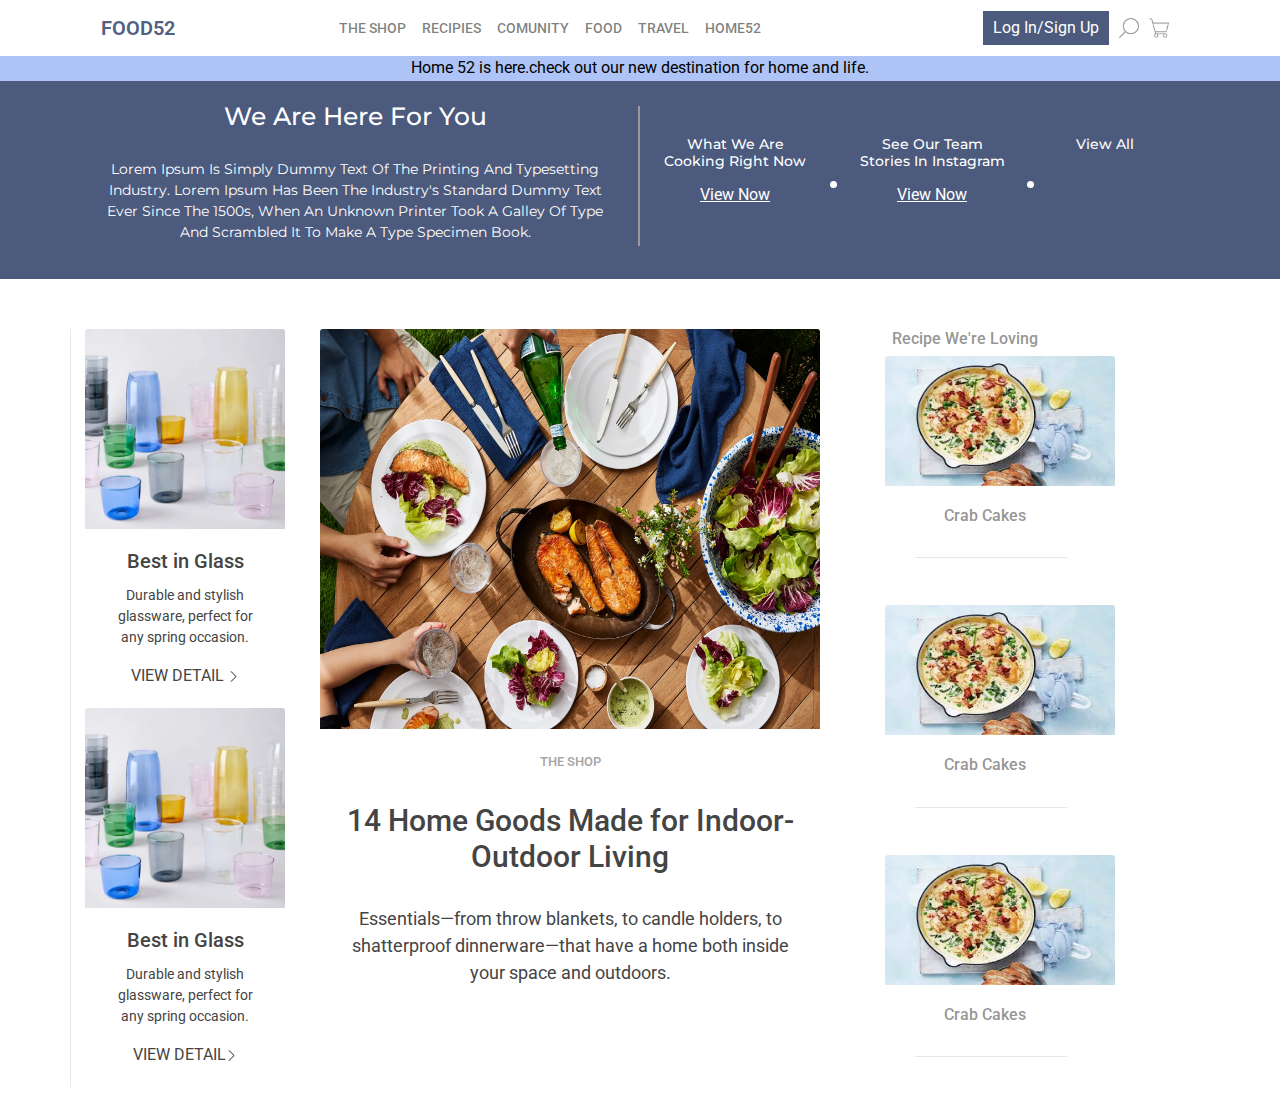
<file: index.html>
<!DOCTYPE html>
<html lang="en">
<head>
    <meta charset="UTF-8">
    <meta http-equiv="X-UA-Compatible" content="IE=edge">
    <meta name="viewport" content="width=device-width, initial-scale=1.0">
    <link rel="stylesheet" href="https://cdn.jsdelivr.net/npm/bootstrap@4.0.0/dist/css/bootstrap.min.css" integrity="sha384-Gn5384xqQ1aoWXA+058RXPxPg6fy4IWvTNh0E263XmFcJlSAwiGgFAW/dAiS6JXm" crossorigin="anonymous">
    
    
    <link rel="stylesheet" href="https://cdnjs.cloudflare.com/ajax/libs/font-awesome/4.7.0/css/font-awesome.min.css">
    <link rel="stylesheet" href="./assets/css/style.css" >
    <title>Document</title>
</head>
<body>
    <div class="container">
        <nav class="navbar navbar-expand-lg navbar-light ">
  <a class="navbar-brand" href="#">FOOD52</a>
  <button class="navbar-toggler" type="button" data-toggle="collapse" data-target="#navbarSupportedContent" aria-controls="navbarSupportedContent" aria-expanded="false" aria-label="Toggle navigation">
    <span class="navbar-toggler-icon"></span>
  </button>

  <div class="collapse navbar-collapse" id="navbarSupportedContent">
    <ul class="navbar-nav mr-auto">
      <li class="nav-item ">
        <a class="nav-link" href="#">The shop </a>
      </li>
      <li class="nav-item">
        <a class="nav-link" href="#">recipies</a>
      </li>
        <li class="nav-item">
        <a class="nav-link" href="#">comunity</a>
      </li>
        <li class="nav-item">
        <a class="nav-link" href="#">food</a>
      </li>
        <li class="nav-item">
        <a class="nav-link" href="#">travel</a>
      </li>
        <li class="nav-item">
        <a class="nav-link" href="#">home52</a>
      </li>
     
     
    </ul>
    <form class="form-inline  ">
     
      <button>Log In/Sign Up </button>
     <img src="./assets/images/search.png">
     <img src="./assets/images/shopping-cart.png">


    </form>
  </div>
</nav>
    </div>
    <section class="header">
       <p>Home 52 is here.check out our new destination for home and life.<link href="Click Here"></p></p>
    </section>
    <section class="FOOD52">
        <div class="container">
            <div class="row">
                <div class="col-sm-12 col-md-6 col-ld-6">
                  <div class="vertical-line"></div>
                    <h5>We are here for you</h5>
                    <p>Lorem Ipsum is simply dummy text of the printing and 
                      typesetting industry. Lorem Ipsum has been the industry's
                       standard dummy text ever since the 1500s, when an unknown 
                       printer took a galley of type and scrambled it to make a
                        type specimen book.

                    </p>
                    
                
                
                </div>
                <div class="col-sm-12 col-md-6 col-ld-6">
                  <div class="head">
                    <div class="row">
                      <div class="col-sm-12 col-md-4 col-lg-4">
                        <h6>What we are<br> cooking right now<br>
                          </h6>
                         <center><a href="#">View Now</a></center> 
                        
                       </div>

                       <span class="dot"></span>

                      <div class="col-sm-12 col-md-4 col-lg-4">
                        <h6>  See our team<br> stories in instagram<br></h6>
                        <center><a href="#">View Now</a></center> 
                        
                     
                       
                       
                      </div>
                      <span class="dot"></span>
                      
                      <div class="col-sm-12 col-md-3 col-lg-3">
                        <h6 >View All</h6>
                      </div>
  
                  </div>
                  </div>
                  
                </div>
    
            </div>
        </div>
     
    </section>
    <!-- blogs section start -->
    <section class="Hero">
      <div class="container">
        <div class="row">
<div class="left-blogs">
  <div class="col-sm-12 col-md-4 col-lg-4">
  
    <div class="card" >
      <img class="card-img-top" src="./assets/images/glass.webp" alt="Card image cap">
      <div class="card-body">
        <h5 class="card-title">Best in Glass</h5>
        <p class="card-text">Durable and stylish glassware, perfect for any spring occasion.</p>
        <a href="#">View Detail <img src="./assets/images/next.png"></a>
      </div>
    </div>


    <div class="card" >
      <img class="card-img-top" src="./assets/images/glass.webp" alt="Card image cap">
      <div class="card-body">
        <h5 class="card-title">Best in Glass</h5>
        <p class="card-text">Durable and stylish glassware, perfect for any spring occasion.</p>
        <a href="#">View Detail<img src="./assets/images/next.png"></a>
      </div>
    </div>
    <div class="line"></div>
  </div>
</div>
         

<!-- Middle card -->
          <div class="col-sm-12 col-md-6 col-lg-6">
            <div class="card-middle" >
              <img class="card-img-top" src="./assets/images/middle card image.jfif" alt="Card image cap">
              <div class="card-body">
                <small>The shop</small>
                <h5 class="card-title">14 Home Goods Made for Indoor-Outdoor Living</h5>
                <p class="card-text">Essentials—from throw blankets, to candle holders,
                   to shatterproof dinnerware—that have a home both inside your 
                   space and outdoors.</p>
                <!-- <a href="#">Shop Now <img src="./assets/images/next.png"></a> -->
              </div>
            </div>
          </div>

<!-- right card -->
          <div class="col-sm-12 col-md-2 col-lg-2">
            <h5 class="recipe">Recipe we're loving</h5>
            <div class="card-right" >
              <img class="card-img-top" src="./assets/images/images (3).jfif" alt="Card image cap">
              <div class="card-body">
                <h5 class="card-title">Crab Cakes</h5>
                <div class="horizontal-line"></div>
              </div>
          </div>
          <div class="card-right" >
            <img class="card-img-top" src="./assets/images/images (3).jfif" alt="Card image cap">
            <div class="card-body">
              <h5 class="card-title">Crab Cakes</h5>
              <div class="horizontal-line"></div>

              
            </div>
        </div>
        <div class="card-right" >
          <img class="card-img-top" src="./assets/images/images (3).jfif" alt="Card image cap">
          <div class="card-body">
            <h5 class="card-title">Crab Cakes</h5>
            <div class="horizontal-line"></div>
            
          </div>
      </div>

  </div>
          
  
  
        </div>
  
      </div>
    </section>
    
    
    





    <script src="https://code.jquery.com/jquery-3.2.1.slim.min.js" integrity="sha384-KJ3o2DKtIkvYIK3UENzmM7KCkRr/rE9/Qpg6aAZGJwFDMVNA/GpGFF93hXpG5KkN" crossorigin="anonymous"></script>
<script src="https://cdn.jsdelivr.net/npm/popper.js@1.12.9/dist/umd/popper.min.js" integrity="sha384-ApNbgh9B+Y1QKtv3Rn7W3mgPxhU9K/ScQsAP7hUibX39j7fakFPskvXusvfa0b4Q" crossorigin="anonymous"></script>
<script src="https://cdn.jsdelivr.net/npm/bootstrap@4.0.0/dist/js/bootstrap.min.js" integrity="sha384-JZR6Spejh4U02d8jOt6vLEHfe/JQGiRRSQQxSfFWpi1MquVdAyjUar5+76PVCmYl" crossorigin="anonymous"></script>

</body>
</html>
</file>
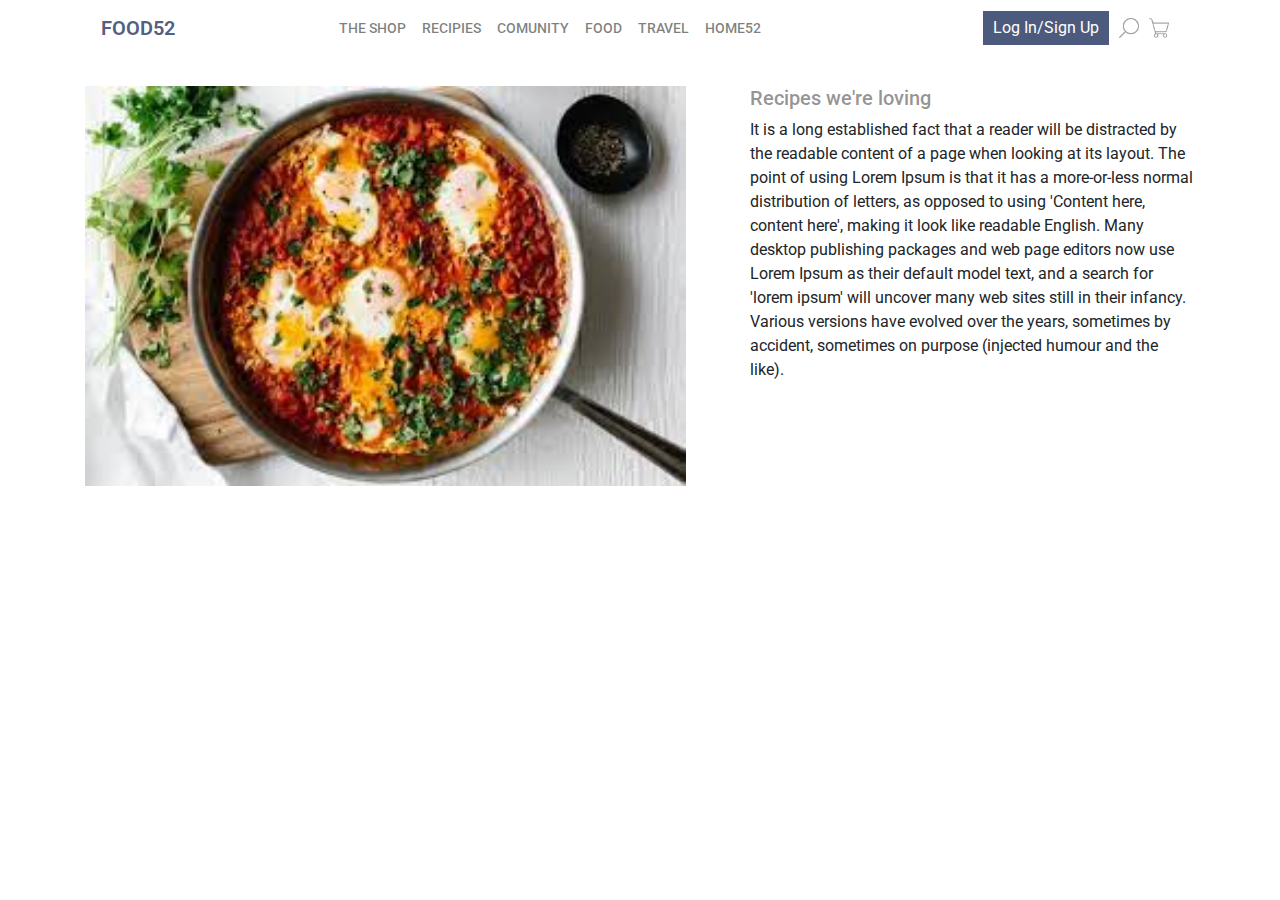
<file: productDetail.html>
<!DOCTYPE html>
<html lang="en">
<head>
    <meta charset="UTF-8">
    <meta http-equiv="X-UA-Compatible" content="IE=edge">
    <meta name="viewport" content="width=device-width, initial-scale=1.0">
    <link rel="stylesheet" href="https://cdn.jsdelivr.net/npm/bootstrap@4.0.0/dist/css/bootstrap.min.css" integrity="sha384-Gn5384xqQ1aoWXA+058RXPxPg6fy4IWvTNh0E263XmFcJlSAwiGgFAW/dAiS6JXm" crossorigin="anonymous">
    <link rel="stylesheet" href="https://cdnjs.cloudflare.com/ajax/libs/font-awesome/4.7.0/css/font-awesome.min.css">

    <link rel="stylesheet" href="./assets/css/style.css" >
    <title>Document</title>
</head>
<body>
    <div class="container">
        <nav class="navbar navbar-expand-lg navbar-light ">
  <a class="navbar-brand" href="#">FOOD52</a>
  <button class="navbar-toggler" type="button" data-toggle="collapse" data-target="#navbarSupportedContent" aria-controls="navbarSupportedContent" aria-expanded="false" aria-label="Toggle navigation">
    <span class="navbar-toggler-icon"></span>
  </button>

  <div class="collapse navbar-collapse" id="navbarSupportedContent">
    <ul class="navbar-nav mr-auto">
      <li class="nav-item ">
        <a class="nav-link" href="#">The shop </a>
      </li>
      <li class="nav-item">
        <a class="nav-link" href="#">recipies</a>
      </li>
        <li class="nav-item">
        <a class="nav-link" href="#">comunity</a>
      </li>
        <li class="nav-item">
        <a class="nav-link" href="#">food</a>
      </li>
        <li class="nav-item">
        <a class="nav-link" href="#">travel</a>
      </li>
        <li class="nav-item">
        <a class="nav-link" href="#">home52</a>
      </li>
     
     
    </ul>
    <form class="form-inline  ">
     
      <button>Log In/Sign Up </button>
     <img src="./assets/images/search.png">
     <img src="./assets/images/shopping-cart.png">


    </form>
  </div>
</nav>
    </div>


    <section class="Detail">
        <div class="container">
            <div class="row">
                <div class="col-sm-12 col-md-7 col-lg-7">
                    <img src="./assets/images/productrecipe.jfif" alt="">
                </div>



                <div class="col-sm-12 col-md-5 col-lg-5">
                    <div class="detail-content">
                        <h5>Recipes we're loving</h5>
                        <p>It is a long established fact that a reader will be distracted by the readable content of a page when looking at its layout. The point of using Lorem Ipsum is that it has a more-or-less normal distribution of letters, as opposed to using 'Content here, content here', making it look like readable English. Many desktop publishing packages and web page editors now use Lorem Ipsum as their default model text, and a search for 'lorem ipsum' will uncover many web sites still in their infancy. Various versions have evolved over the years, sometimes by accident, sometimes on purpose (injected humour and the like).

                        </p>
                    
                        
                    </div>
                    
                </div>

            </div>
        </div>
    </section>







    
    <script src="https://code.jquery.com/jquery-3.2.1.slim.min.js" integrity="sha384-KJ3o2DKtIkvYIK3UENzmM7KCkRr/rE9/Qpg6aAZGJwFDMVNA/GpGFF93hXpG5KkN" crossorigin="anonymous"></script>
<script src="https://cdn.jsdelivr.net/npm/popper.js@1.12.9/dist/umd/popper.min.js" integrity="sha384-ApNbgh9B+Y1QKtv3Rn7W3mgPxhU9K/ScQsAP7hUibX39j7fakFPskvXusvfa0b4Q" crossorigin="anonymous"></script>
<script src="https://cdn.jsdelivr.net/npm/bootstrap@4.0.0/dist/js/bootstrap.min.js" integrity="sha384-JZR6Spejh4U02d8jOt6vLEHfe/JQGiRRSQQxSfFWpi1MquVdAyjUar5+76PVCmYl" crossorigin="anonymous"></script>

    
</body>
</html>
</file>
<file: assets/css/style.css>
@import url('https://fonts.googleapis.com/css2?family=Montserrat:ital,wght@0,100;0,200;0,300;0,400;0,500;0,600;0,700;0,800;0,900;1,100;1,200;1,300;1,400;1,500;1,600;1,700;1,800;1,900&family=Roboto:ital,wght@0,100;0,300;0,400;0,500;0,700;0,900;1,100;1,300;1,400;1,500;1,700;1,900&display=swap');
*{
    margin: 0;
    padding: 0;
    box-sizing: border-box;
  }
  .body{
    font-family: 'Montserrat', sans-serif;
}
  
.container nav ul   {
    margin-right: 30px;
    
    font-weight: 500;


}
.container nav .navbar-brand   {
   
color: rgba(25, 43, 88, 0.778);
font-weight: 600;
   
   }
.container nav ul li a   {
 transform: translateX(140px);
 
    color: #9a9a9a;
    text-transform: uppercase;
    font-size: 14px;

}
nav div form  button{
 margin-right: 10px;
 border: none;
 color: #fff;
 padding: 5px 10px;
 background-color:rgba(25, 43, 88, 0.778);
 cursor: pointer;
  }
 nav div form img{
  height: 20px;
  width: 20px;
  margin-right: 10px;
 cursor: pointer;
}
/* header section styling */
.header {
    text-align: center;
    background-color: #85a6f2a9;
    height: 25px;
}
.header p {
    color: black;

   

} 
/* new food 53 styling */
.FOOD52{
    background-color: rgba(25, 43, 88, 0.778);
    color: #fff;
}
.FOOD52 h5{
   text-transform: capitalize;
   font-size: 25px;
   text-align: center;
   font-family: 'Montserrat', sans-serif;
   margin-top: 20px;
   
}
.vertical-line::after {
    content: '';
    position: absolute;
    top: 25px;
    bottom: 0;
    border-left: 2px solid #9a9a9a; /* Change the color and width as desired */
    height: 140px;
    
   
  }
  
  .vertical-line::after {
    right: 0;
  }
.FOOD52 p{
    text-transform: capitalize;
    font-size: 14px;
   padding: 20px;
    text-align: center;
    font-family: 'Montserrat', sans-serif;
 }
 .FOOD52 h6{
    text-transform: capitalize;
  padding: 5px;
    text-align: center;
    font-family: 'Montserrat', sans-serif;
    margin-top: 50px;
    font-size: 14px;
 }
 .FOOD52  a{
   color: #fff;
   text-decoration: underline;
  
   text-align: center;
 }
 .FOOD52 .container   .dot{
    background-color: #fff;
    border-radius: 20px;
    height: 7px;
    width: 7px;
    margin-top: 100px;
   
  }
  /* styling of hero section */
  .Hero{
    margin-top: 50px;
  }
  .Hero .card{
   border: none;
   width: 200px ;
   }
   .Hero .card .card-title{
   color: #444;
   text-align: center;

    }
    .Hero .card .card-text{
        color: #444;
        text-align: center;
        font-size: 14px;
     
         }
         .Hero .card .card-body{
           
            text-align: center;
          
         
             }
             .Hero .card a {
              color: #444;
                text-transform: uppercase;
              
                  }
         .Hero .card a img{
           height: 11px;
           width: 11px;

         
             }
   
  .Hero img{
   height: 200px;
   width: 200px;
  }
  .Hero .line::after {
    content: '';
    position: absolute;
    top: 0;
    bottom: 0;
    border-left: 1px solid #44444421; /* Change the color and width as desired */
   
    
   
  }
  
  .Hero .line::after {
    left:0px;
  }
  .Hero .card-middle  {
    text-align: center;
    margin-right: 30px;

    }
  .Hero .card-middle .card-body {
    text-align: center;

    }
    .Hero .card-middle img{
        height: 400px;
       width: 500px;
        }

  .Hero .card-middle .card-body small{
    
   text-transform: uppercase;
    color: #4444447c;
    font-weight: 600;
    }
  .Hero .card-middle .card-title{
   font-size: 30px;
   color: #444;
   margin-block:30px ;
   }
   .Hero .card-middle .card-text{
    font-size: 18px;
    color: #444;
    }
    .Hero .recipe{
        font-size: 16px;
        color: #44444493;
        text-transform: capitalize;
        text-align: center;
      
    }
    .Hero  .card-right {
       width: 230px;
      padding-right: 30px;
      
    }
    .Hero  .card-right .card-title{
        font-size: 16px;
        color: #44444493;
        text-transform: capitalize;
        text-align: center;
      
    }
    .Hero  .card-right img{
       height: 130px;
       width: 230px;
      
    }
  
    
    .horizontal-line:after {
    content: "";
    display: inline-block;
    height: 1px;
    width: 95%;
    background-color:  #44444421;
    margin-block:20px ;
}

.horizontal-line:after {
    margin-left: 10px;
}
    /* styling of product detail card */
    .Detail img{
      height: 400px;
      margin-top: 30px;
    }
    .detail-content h5{
      margin-top: 30px;
     
      color: #44444493;


    }
    .detail-content h4{
      margin-block: 20px;
      color:rgba(25, 43, 88, 0.778) ;
      font-weight: 600;
    }
    .detail-content button{
      padding: 5px 10px;
      background-color:rgba(25, 43, 88, 0.778);
 border:none;
 color: #fff;
 border-radius: 12px;

    }
/* index file responsiveness */
@media (max-width:390px) {
  .Hero .card-middle img {
    height: 300px;
    width: 300px;
}
.header {
  height: 50px;
}
.Hero .left-blogs{
  display: flex;
  align-items: center;
}
.head span .dot{
  display: none;
}

  
}
</file>
